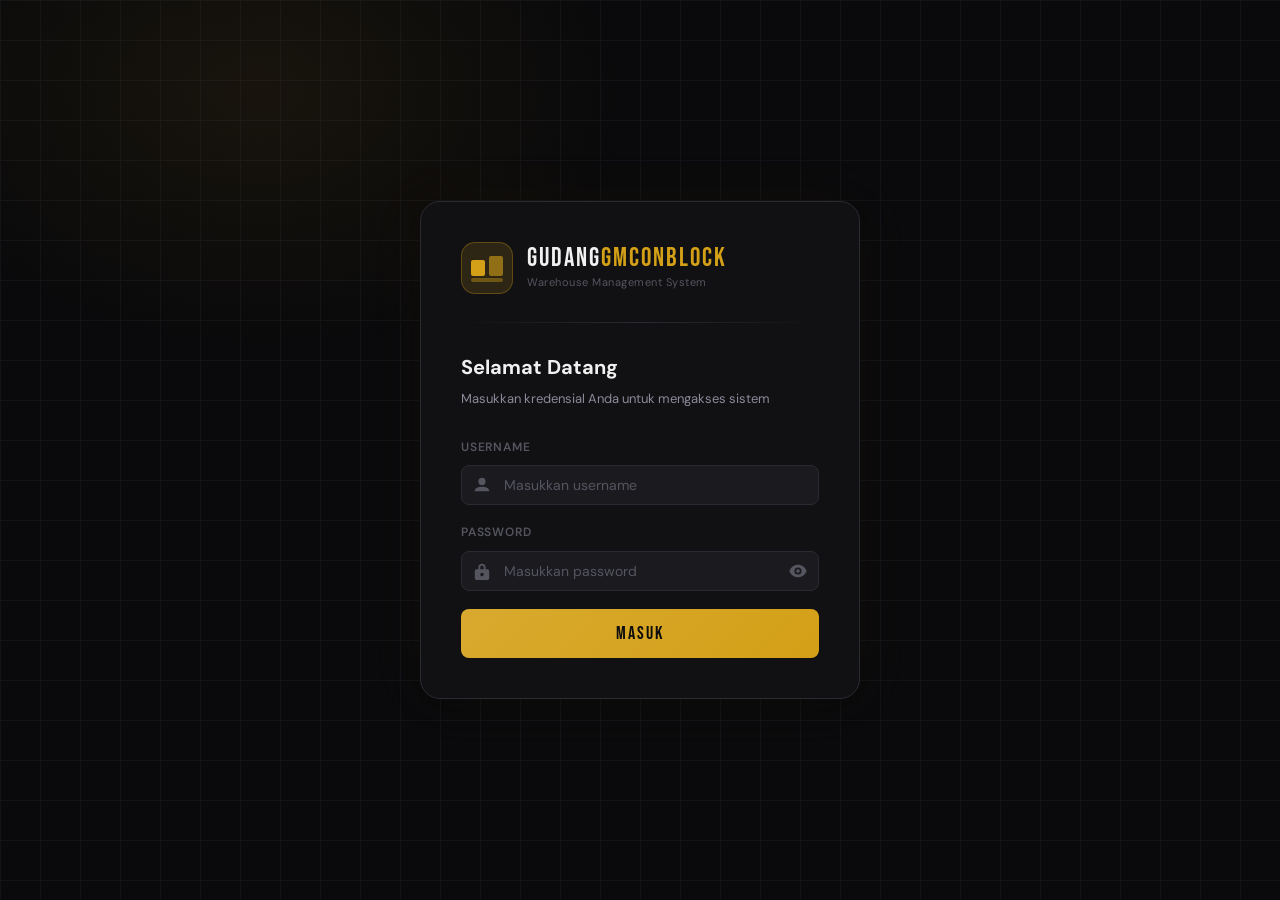
<file: index.html>
<!DOCTYPE html>
<html lang="id">
<head>
  <meta charset="UTF-8" />
  <meta http-equiv="refresh" content="0; url=login.html" />
  <title>GudangPro</title>
</head>
<body>
  <script>window.location.href = 'login.html';</script>
</body>
</html>
</file>
<file: css/style.css>
/* ============================================
   GUDANGPRO — WAREHOUSE MANAGEMENT SYSTEM
   CSS: Industrial Dark Theme with Gold Accents
   ============================================ */

/* === GOOGLE FONTS === */
@import url('https://fonts.googleapis.com/css2?family=Bebas+Neue&family=DM+Sans:wght@300;400;500;600;700&display=swap');

/* === CSS VARIABLES === */
:root {
  --bg-base: #0a0a0c;
  --bg-card: #111114;
  --bg-card2: #16161a;
  --bg-sidebar: #0d0d10;
  --bg-input: #1a1a1f;
  --bg-hover: #1e1e24;
  --border: #2a2a32;
  --border-light: #222228;

  --gold: #d4a017;
  --gold-bright: #f0b429;
  --gold-dim: #a07810;
  --gold-glow: rgba(212, 160, 23, 0.15);
  --gold-glow2: rgba(212, 160, 23, 0.08);

  --green: #22c55e;
  --green-dim: rgba(34, 197, 94, 0.12);
  --red: #ef4444;
  --red-dim: rgba(239, 68, 68, 0.12);
  --blue: #3b82f6;
  --orange: #f97316;

  --text-primary: #f0f0f0;
  --text-secondary: #8a8a9a;
  --text-muted: #555560;

  --sidebar-w: 260px;
  --topbar-h: 64px;
  --radius: 12px;
  --radius-sm: 8px;
  --shadow: 0 4px 24px rgba(0,0,0,0.4);
  --shadow-gold: 0 4px 20px rgba(212, 160, 23, 0.2);

  --font-display: 'Bebas Neue', sans-serif;
  --font-body: 'DM Sans', sans-serif;

  --transition: 0.2s ease;
  --transition-slow: 0.35s ease;
}

/* === RESET & BASE === */
*, *::before, *::after {
  box-sizing: border-box;
  margin: 0;
  padding: 0;
}

html { scroll-behavior: smooth; }

body {
  font-family: var(--font-body);
  background: var(--bg-base);
  color: var(--text-primary);
  font-size: 14px;
  line-height: 1.6;
  min-height: 100vh;
  -webkit-font-smoothing: antialiased;
  overflow-x: hidden;
}

a { text-decoration: none; color: inherit; }

button { cursor: pointer; border: none; background: none; font-family: inherit; }

input, select, textarea {
  font-family: var(--font-body);
  font-size: 14px;
  color: var(--text-primary);
  background: var(--bg-input);
  border: 1px solid var(--border);
  border-radius: var(--radius-sm);
  padding: 10px 14px;
  width: 100%;
  transition: border-color var(--transition), box-shadow var(--transition);
  outline: none;
}

input:focus, select:focus, textarea:focus {
  border-color: var(--gold);
  box-shadow: 0 0 0 3px var(--gold-glow2);
}

input::placeholder, textarea::placeholder {
  color: var(--text-muted);
}

select option {
  background: var(--bg-card);
  color: var(--text-primary);
}

textarea { resize: vertical; }

/* ============================================
   BACKGROUND EFFECTS
   ============================================ */
.bg-grid {
  position: fixed;
  inset: 0;
  background-image:
    linear-gradient(var(--border-light) 1px, transparent 1px),
    linear-gradient(90deg, var(--border-light) 1px, transparent 1px);
  background-size: 40px 40px;
  pointer-events: none;
  z-index: 0;
  opacity: 0.4;
}

.bg-glow {
  position: fixed;
  top: -20%;
  left: -10%;
  width: 60%;
  height: 60%;
  background: radial-gradient(ellipse, rgba(212,160,23,0.07) 0%, transparent 70%);
  pointer-events: none;
  z-index: 0;
}

/* ============================================
   LOGIN PAGE
   ============================================ */
.login-page {
  display: flex;
  align-items: center;
  justify-content: center;
  min-height: 100vh;
  padding: 20px;
}

.login-wrapper {
  position: relative;
  z-index: 1;
  width: 100%;
  max-width: 440px;
}

.login-card {
  background: var(--bg-card);
  border: 1px solid var(--border);
  border-radius: 20px;
  padding: 40px;
  box-shadow: var(--shadow), 0 0 60px rgba(212,160,23,0.06);
  animation: fadeInUp 0.5s ease;
}

@keyframes fadeInUp {
  from { opacity: 0; transform: translateY(24px); }
  to   { opacity: 1; transform: translateY(0); }
}

.login-brand {
  display: flex;
  align-items: center;
  gap: 14px;
  margin-bottom: 28px;
}

.brand-icon {
  width: 52px;
  height: 52px;
  background: var(--gold-glow);
  border: 1px solid rgba(212,160,23,0.3);
  border-radius: 14px;
  display: flex;
  align-items: center;
  justify-content: center;
  flex-shrink: 0;
}

.brand-text {
  display: flex;
  flex-direction: column;
}

.brand-name {
  font-family: var(--font-display);
  font-size: 26px;
  letter-spacing: 2px;
  color: var(--text-primary);
  line-height: 1;
}

.brand-name span {
  color: var(--gold);
}

.brand-sub {
  font-size: 11px;
  color: var(--text-muted);
  letter-spacing: 0.5px;
  margin-top: 2px;
}

.login-divider {
  height: 1px;
  background: linear-gradient(90deg, transparent, var(--border), transparent);
  margin-bottom: 28px;
}

.login-title {
  font-size: 20px;
  font-weight: 700;
  color: var(--text-primary);
  margin-bottom: 6px;
}

.login-desc {
  font-size: 13px;
  color: var(--text-secondary);
  margin-bottom: 28px;
}

.login-form .form-group {
  margin-bottom: 18px;
}

.login-form label {
  display: block;
  font-size: 12px;
  font-weight: 600;
  color: var(--text-secondary);
  letter-spacing: 0.8px;
  text-transform: uppercase;
  margin-bottom: 8px;
}

.input-wrap {
  position: relative;
  display: flex;
  align-items: center;
}

.input-wrap input {
  padding-left: 42px;
}

.input-icon {
  position: absolute;
  left: 12px;
  width: 18px;
  height: 18px;
  color: var(--text-muted);
  pointer-events: none;
  flex-shrink: 0;
}

.toggle-pw {
  position: absolute;
  right: 12px;
  color: var(--text-muted);
  display: flex;
  align-items: center;
  transition: color var(--transition);
}

.toggle-pw:hover { color: var(--gold); }
.toggle-pw svg { width: 18px; height: 18px; }

.login-error {
  background: var(--red-dim);
  border: 1px solid rgba(239,68,68,0.3);
  color: var(--red);
  padding: 10px 14px;
  border-radius: var(--radius-sm);
  font-size: 13px;
  margin-bottom: 16px;
  animation: shake 0.3s ease;
}

@keyframes shake {
  0%, 100% { transform: translateX(0); }
  25% { transform: translateX(-6px); }
  75% { transform: translateX(6px); }
}

.btn-login {
  width: 100%;
  padding: 14px;
  background: var(--gold);
  color: #000;
  font-family: var(--font-display);
  font-size: 18px;
  letter-spacing: 2px;
  border-radius: var(--radius-sm);
  transition: all var(--transition);
  display: flex;
  align-items: center;
  justify-content: center;
  gap: 8px;
  margin-top: 8px;
  position: relative;
  overflow: hidden;
}

.btn-login::before {
  content: '';
  position: absolute;
  inset: 0;
  background: linear-gradient(135deg, rgba(255,255,255,0.1), transparent);
}

.btn-login:hover {
  background: var(--gold-bright);
  transform: translateY(-1px);
  box-shadow: var(--shadow-gold);
}

.btn-login:active { transform: translateY(0); }

.btn-login:disabled {
  opacity: 0.7;
  cursor: not-allowed;
}

/* Loader dots */
.btn-loader {
  display: flex;
  gap: 5px;
  align-items: center;
}

.loader-dot {
  width: 6px;
  height: 6px;
  background: #000;
  border-radius: 50%;
  animation: dotBounce 0.6s infinite alternate;
}

.loader-dot:nth-child(2) { animation-delay: 0.2s; }
.loader-dot:nth-child(3) { animation-delay: 0.4s; }

@keyframes dotBounce {
  from { transform: translateY(0); }
  to   { transform: translateY(-5px); }
}

/* Hint section */
.login-hint {
  margin-top: 28px;
  padding-top: 20px;
  border-top: 1px solid var(--border);
}

.login-hint p {
  font-size: 11px;
  text-transform: uppercase;
  letter-spacing: 1px;
  color: var(--text-muted);
  margin-bottom: 10px;
}

.hint-grid {
  display: flex;
  flex-direction: column;
  gap: 6px;
}

.hint-item {
  display: flex;
  align-items: center;
  gap: 10px;
  font-size: 12px;
  color: var(--text-secondary);
}

.hint-role {
  padding: 2px 8px;
  border-radius: 4px;
  font-size: 10px;
  font-weight: 700;
  letter-spacing: 0.5px;
  white-space: nowrap;
}

.hint-role.admin  { background: rgba(212,160,23,0.15); color: var(--gold); }
.hint-role.masuk  { background: rgba(34,197,94,0.12); color: var(--green); }
.hint-role.keluar { background: rgba(239,68,68,0.12); color: var(--red); }

/* ============================================
   DASHBOARD LAYOUT
   ============================================ */
.dashboard-page {
  display: flex;
  min-height: 100vh;
}

/* SIDEBAR */
.sidebar {
  width: var(--sidebar-w);
  background: var(--bg-sidebar);
  border-right: 1px solid var(--border);
  display: flex;
  flex-direction: column;
  position: fixed;
  left: 0;
  top: 0;
  bottom: 0;
  z-index: 200;
  transition: transform var(--transition-slow);
  overflow-y: auto;
  overflow-x: hidden;
}

.sidebar-overlay {
  display: none;
  position: fixed;
  inset: 0;
  background: rgba(0,0,0,0.7);
  z-index: 199;
  backdrop-filter: blur(2px);
}

.sidebar-overlay.active { display: block; }

.sidebar-header {
  display: flex;
  align-items: center;
  justify-content: space-between;
  padding: 20px 20px 16px;
  border-bottom: 1px solid var(--border);
  flex-shrink: 0;
}

.sidebar-brand {
  display: flex;
  align-items: center;
  gap: 10px;
}

.brand-icon-sm {
  width: 36px;
  height: 36px;
  background: var(--gold-glow);
  border: 1px solid rgba(212,160,23,0.2);
  border-radius: 10px;
  display: flex;
  align-items: center;
  justify-content: center;
}

.sidebar-brand-name {
  font-family: var(--font-display);
  font-size: 20px;
  letter-spacing: 2px;
}

.sidebar-brand-name span { color: var(--gold); }

.sidebar-close {
  color: var(--text-muted);
  display: none;
  transition: color var(--transition);
  padding: 4px;
}

.sidebar-close:hover { color: var(--text-primary); }

.sidebar-user {
  display: flex;
  align-items: center;
  gap: 12px;
  padding: 16px 20px;
  border-bottom: 1px solid var(--border);
  flex-shrink: 0;
}

.user-avatar {
  width: 40px;
  height: 40px;
  background: var(--gold-glow);
  border: 2px solid var(--gold-dim);
  border-radius: 50%;
  display: flex;
  align-items: center;
  justify-content: center;
  font-family: var(--font-display);
  font-size: 18px;
  color: var(--gold);
  flex-shrink: 0;
}

.user-info {
  display: flex;
  flex-direction: column;
  min-width: 0;
}

.user-name {
  font-weight: 600;
  font-size: 14px;
  white-space: nowrap;
  overflow: hidden;
  text-overflow: ellipsis;
}

.user-role {
  font-size: 11px;
  color: var(--gold);
  font-weight: 500;
}

/* SIDEBAR NAV */
.sidebar-nav {
  padding: 16px 12px;
  flex: 1;
  display: flex;
  flex-direction: column;
  gap: 2px;
}

.nav-section-label {
  font-size: 10px;
  font-weight: 700;
  letter-spacing: 1.5px;
  color: var(--text-muted);
  padding: 12px 8px 6px;
}

.nav-item {
  display: flex;
  align-items: center;
  gap: 12px;
  padding: 10px 12px;
  border-radius: var(--radius-sm);
  color: var(--text-secondary);
  font-weight: 500;
  transition: all var(--transition);
  position: relative;
  white-space: nowrap;
}

.nav-item svg {
  width: 18px;
  height: 18px;
  flex-shrink: 0;
}

.nav-item:hover {
  background: var(--bg-hover);
  color: var(--text-primary);
}

.nav-item.active {
  background: var(--gold-glow);
  color: var(--gold);
  border: 1px solid rgba(212,160,23,0.2);
}

.nav-item.active::before {
  content: '';
  position: absolute;
  left: 0;
  top: 20%;
  bottom: 20%;
  width: 3px;
  background: var(--gold);
  border-radius: 0 3px 3px 0;
}

.nav-item-in:hover, .nav-item-in.active {
  background: var(--green-dim);
  color: var(--green);
  border-color: rgba(34,197,94,0.2);
}

.nav-item-in.active::before { background: var(--green); }

.nav-item-out:hover, .nav-item-out.active {
  background: var(--red-dim);
  color: var(--red);
  border-color: rgba(239,68,68,0.2);
}

.nav-item-out.active::before { background: var(--red); }

.sidebar-footer {
  padding: 16px 12px;
  border-top: 1px solid var(--border);
  flex-shrink: 0;
}

.btn-logout {
  width: 100%;
  display: flex;
  align-items: center;
  gap: 10px;
  padding: 10px 12px;
  border-radius: var(--radius-sm);
  color: var(--text-muted);
  font-size: 14px;
  font-weight: 500;
  transition: all var(--transition);
}

.btn-logout:hover {
  background: var(--red-dim);
  color: var(--red);
}

/* MAIN WRAP */
.main-wrap {
  margin-left: var(--sidebar-w);
  min-height: 100vh;
  display: flex;
  flex-direction: column;
  width: calc(100% - var(--sidebar-w));
}

/* TOPBAR */
.topbar {
  height: var(--topbar-h);
  background: var(--bg-card);
  border-bottom: 1px solid var(--border);
  display: flex;
  align-items: center;
  gap: 16px;
  padding: 0 24px;
  position: sticky;
  top: 0;
  z-index: 100;
  flex-shrink: 0;
}

.hamburger {
  display: none;
  flex-direction: column;
  justify-content: center;
  gap: 5px;
  width: 32px;
  height: 32px;
  flex-shrink: 0;
}

.hamburger span {
  display: block;
  height: 2px;
  background: var(--text-secondary);
  border-radius: 2px;
  transition: all var(--transition);
}

.hamburger:hover span { background: var(--gold); }

.topbar-title {
  font-family: var(--font-display);
  font-size: 22px;
  letter-spacing: 1px;
  flex: 1;
}

.topbar-actions {
  display: flex;
  align-items: center;
  gap: 16px;
  flex-shrink: 0;
}

.notif-bell {
  position: relative;
  color: var(--text-secondary);
  cursor: pointer;
  transition: color var(--transition);
  padding: 4px;
}

.notif-bell:hover { color: var(--gold); }

.notif-badge {
  position: absolute;
  top: 0;
  right: 0;
  width: 14px;
  height: 14px;
  background: var(--red);
  color: #fff;
  font-size: 9px;
  font-weight: 700;
  border-radius: 50%;
  display: flex;
  align-items: center;
  justify-content: center;
  animation: pulse 2s infinite;
}

@keyframes pulse {
  0%, 100% { box-shadow: 0 0 0 0 rgba(239,68,68,0.4); }
  50%       { box-shadow: 0 0 0 6px rgba(239,68,68,0); }
}

.topbar-user {
  display: flex;
  align-items: center;
  gap: 8px;
  font-size: 13px;
  font-weight: 500;
  color: var(--text-secondary);
}

.user-avatar-sm {
  width: 32px;
  height: 32px;
  background: var(--gold-glow);
  border: 1px solid var(--gold-dim);
  border-radius: 50%;
  display: flex;
  align-items: center;
  justify-content: center;
  font-family: var(--font-display);
  font-size: 15px;
  color: var(--gold);
}

/* CONTENT AREA */
.content-area {
  flex: 1;
  padding: 28px 28px 48px;
  overflow-x: hidden;
}

.page { display: none; animation: fadeIn 0.3s ease; }
.page.active { display: block; }

@keyframes fadeIn {
  from { opacity: 0; transform: translateY(8px); }
  to   { opacity: 1; transform: translateY(0); }
}

/* PAGE HEADER */
.page-header {
  display: flex;
  align-items: flex-start;
  justify-content: space-between;
  flex-wrap: wrap;
  gap: 12px;
  margin-bottom: 28px;
}

.page-header h1 {
  font-family: var(--font-display);
  font-size: 32px;
  letter-spacing: 1px;
  line-height: 1;
  display: flex;
  align-items: center;
  flex-wrap: wrap;
  gap: 10px;
}

.page-sub {
  font-family: var(--font-body);
  font-size: 13px;
  font-weight: 400;
  color: var(--text-muted);
  letter-spacing: 0;
}

.page-date {
  font-size: 12px;
  color: var(--text-muted);
  margin-top: 4px;
}

.page-actions {
  display: flex;
  gap: 8px;
  flex-wrap: wrap;
}

/* ============================================
   STAT GRID
   ============================================ */
.stat-grid {
  display: grid;
  grid-template-columns: repeat(auto-fit, minmax(200px, 1fr));
  gap: 16px;
  margin-bottom: 28px;
}

.stat-card {
  background: var(--bg-card);
  border: 1px solid var(--border);
  border-radius: var(--radius);
  padding: 20px;
  position: relative;
  overflow: hidden;
  transition: transform var(--transition), border-color var(--transition);
}

.stat-card::before {
  content: '';
  position: absolute;
  top: 0;
  left: 0;
  right: 0;
  height: 2px;
  background: var(--gold);
}

.stat-card:hover {
  transform: translateY(-2px);
  border-color: rgba(212,160,23,0.3);
}

.stat-card.green::before { background: var(--green); }
.stat-card.red::before   { background: var(--red); }
.stat-card.blue::before  { background: var(--blue); }

.stat-label {
  font-size: 11px;
  font-weight: 700;
  letter-spacing: 1px;
  color: var(--text-muted);
  text-transform: uppercase;
  margin-bottom: 10px;
}

.stat-value {
  font-family: var(--font-display);
  font-size: 36px;
  color: var(--text-primary);
  line-height: 1;
  margin-bottom: 6px;
}

.stat-value span {
  font-family: var(--font-body);
  font-size: 14px;
  color: var(--text-muted);
  font-weight: 400;
}

.stat-sub {
  font-size: 12px;
  color: var(--text-muted);
}

.stat-icon {
  position: absolute;
  right: 16px;
  top: 50%;
  transform: translateY(-50%);
  opacity: 0.06;
  font-size: 72px;
  line-height: 1;
}

/* ============================================
   ALERT SECTION
   ============================================ */
.alert-section { margin-bottom: 24px; }

.alert-card {
  background: rgba(239,68,68,0.08);
  border: 1px solid rgba(239,68,68,0.25);
  border-radius: var(--radius);
  padding: 16px 20px;
  display: flex;
  gap: 14px;
  align-items: flex-start;
}

.alert-icon { font-size: 24px; flex-shrink: 0; }

.alert-content strong {
  display: block;
  font-size: 14px;
  color: var(--red);
  margin-bottom: 6px;
}

.alert-item {
  font-size: 12px;
  color: var(--text-secondary);
  padding: 2px 0;
}

/* ============================================
   SECTION HEADER & EXPORT BUTTON
   ============================================ */
.section-header {
  display: flex;
  align-items: center;
  justify-content: space-between;
  margin-bottom: 16px;
  flex-wrap: wrap;
  gap: 10px;
}

.section-header h2 {
  font-family: var(--font-display);
  font-size: 22px;
  letter-spacing: 0.5px;
}

.btn-export {
  display: flex;
  align-items: center;
  gap: 6px;
  padding: 8px 16px;
  background: var(--bg-card2);
  border: 1px solid var(--border);
  border-radius: var(--radius-sm);
  color: var(--text-secondary);
  font-size: 13px;
  font-weight: 500;
  transition: all var(--transition);
}

.btn-export:hover {
  background: rgba(34,197,94,0.1);
  border-color: rgba(34,197,94,0.3);
  color: var(--green);
}

/* ============================================
   MATERIAL CARDS (Dashboard)
   ============================================ */
.material-cards {
  display: grid;
  grid-template-columns: repeat(auto-fill, minmax(220px, 1fr));
  gap: 14px;
}

.mat-card {
  background: var(--bg-card);
  border: 1px solid var(--border);
  border-radius: var(--radius);
  padding: 18px;
  position: relative;
  overflow: hidden;
  transition: transform var(--transition), border-color var(--transition);
}

.mat-card:hover {
  transform: translateY(-2px);
  border-color: rgba(212,160,23,0.25);
}

.mat-card.low-stock {
  border-color: rgba(239,68,68,0.3);
}

.mat-card.low-stock::after {
  content: '⚠ LOW';
  position: absolute;
  top: 10px;
  right: 10px;
  background: var(--red-dim);
  color: var(--red);
  font-size: 9px;
  font-weight: 700;
  letter-spacing: 0.5px;
  padding: 2px 6px;
  border-radius: 4px;
  border: 1px solid rgba(239,68,68,0.3);
}

.mat-card-cat {
  font-size: 10px;
  font-weight: 700;
  letter-spacing: 1px;
  color: var(--gold-dim);
  text-transform: uppercase;
  margin-bottom: 8px;
}

.mat-card-name {
  font-size: 15px;
  font-weight: 600;
  color: var(--text-primary);
  margin-bottom: 12px;
  line-height: 1.3;
}

.mat-card-stock {
  font-family: var(--font-display);
  font-size: 32px;
  color: var(--gold);
  line-height: 1;
}

.mat-card-satuan {
  font-size: 12px;
  color: var(--text-muted);
  margin-top: 2px;
}

/* ============================================
   FILTER BAR
   ============================================ */
.filter-bar {
  display: flex;
  gap: 12px;
  margin-bottom: 16px;
  flex-wrap: wrap;
}

.search-wrap {
  position: relative;
  flex: 1;
  min-width: 180px;
}

.search-icon {
  position: absolute;
  left: 12px;
  top: 50%;
  transform: translateY(-50%);
  width: 16px;
  height: 16px;
  color: var(--text-muted);
  pointer-events: none;
}

.search-wrap input {
  padding-left: 38px;
}

.filter-select {
  width: auto;
  min-width: 160px;
  padding: 10px 14px;
  cursor: pointer;
}

/* ============================================
   TABLE CARD
   ============================================ */
.table-card {
  background: var(--bg-card);
  border: 1px solid var(--border);
  border-radius: var(--radius);
  overflow: hidden;
}

.table-scroll {
  overflow-x: auto;
  -webkit-overflow-scrolling: touch;
}

.data-table {
  width: 100%;
  border-collapse: collapse;
  min-width: 600px;
}

.data-table thead {
  background: var(--bg-card2);
  border-bottom: 1px solid var(--border);
}

.data-table th {
  padding: 12px 16px;
  text-align: left;
  font-size: 11px;
  font-weight: 700;
  letter-spacing: 1px;
  text-transform: uppercase;
  color: var(--text-muted);
  white-space: nowrap;
}

.data-table td {
  padding: 12px 16px;
  border-bottom: 1px solid var(--border-light);
  color: var(--text-secondary);
  font-size: 13px;
  vertical-align: middle;
}

.data-table tr:last-child td { border-bottom: none; }

.data-table tbody tr {
  transition: background var(--transition);
}

.data-table tbody tr:hover {
  background: var(--bg-hover);
}

.col-actions { text-align: center; }

/* Stock badge */
.stock-value {
  font-family: var(--font-display);
  font-size: 18px;
  color: var(--text-primary);
}

.badge {
  display: inline-flex;
  align-items: center;
  padding: 3px 10px;
  border-radius: 20px;
  font-size: 11px;
  font-weight: 700;
  letter-spacing: 0.5px;
}

.badge-ok     { background: var(--green-dim); color: var(--green); border: 1px solid rgba(34,197,94,0.2); }
.badge-low    { background: var(--red-dim);   color: var(--red);   border: 1px solid rgba(239,68,68,0.2); }
.badge-in     { background: var(--green-dim); color: var(--green); border: 1px solid rgba(34,197,94,0.2); }
.badge-out    { background: var(--red-dim);   color: var(--red);   border: 1px solid rgba(239,68,68,0.2); }

/* Action buttons in table */
.table-actions {
  display: flex;
  gap: 6px;
  justify-content: center;
  flex-wrap: wrap;
}

.btn-table-in, .btn-table-out, .btn-table-edit, .btn-table-del {
  padding: 5px 10px;
  border-radius: 6px;
  font-size: 12px;
  font-weight: 600;
  display: flex;
  align-items: center;
  gap: 4px;
  transition: all var(--transition);
  white-space: nowrap;
}

.btn-table-in {
  background: var(--green-dim);
  color: var(--green);
  border: 1px solid rgba(34,197,94,0.2);
}
.btn-table-in:hover { background: rgba(34,197,94,0.2); }

.btn-table-out {
  background: var(--red-dim);
  color: var(--red);
  border: 1px solid rgba(239,68,68,0.2);
}
.btn-table-out:hover { background: rgba(239,68,68,0.2); }

.btn-table-edit {
  background: rgba(59,130,246,0.1);
  color: var(--blue);
  border: 1px solid rgba(59,130,246,0.2);
}
.btn-table-edit:hover { background: rgba(59,130,246,0.2); }

.btn-table-del {
  background: var(--red-dim);
  color: var(--red);
  border: 1px solid rgba(239,68,68,0.2);
}
.btn-table-del:hover { background: rgba(239,68,68,0.2); }

.table-empty {
  display: flex;
  flex-direction: column;
  align-items: center;
  gap: 12px;
  padding: 48px 20px;
  color: var(--text-muted);
  font-size: 13px;
}

/* ============================================
   FORM CARD (Tambah / Kurangi)
   ============================================ */
.form-card {
  background: var(--bg-card);
  border: 1px solid var(--border);
  border-radius: var(--radius);
  overflow: hidden;
  margin-bottom: 20px;
  max-width: 640px;
}

.form-card-header {
  display: flex;
  align-items: center;
  gap: 12px;
  padding: 18px 24px;
  background: var(--bg-card2);
  border-bottom: 1px solid var(--border);
  font-weight: 600;
  font-size: 15px;
}

.form-card-icon {
  width: 34px;
  height: 34px;
  border-radius: 8px;
  display: flex;
  align-items: center;
  justify-content: center;
}

.form-card-icon.in  { background: var(--green-dim); color: var(--green); }
.form-card-icon.out { background: var(--red-dim);   color: var(--red); }

.trans-form {
  padding: 24px;
  display: flex;
  flex-direction: column;
  gap: 16px;
}

.form-row {
  display: grid;
  grid-template-columns: 1fr 1fr;
  gap: 16px;
}

.form-group label {
  display: block;
  font-size: 12px;
  font-weight: 600;
  color: var(--text-muted);
  letter-spacing: 0.8px;
  text-transform: uppercase;
  margin-bottom: 8px;
}

.form-actions {
  display: flex;
  gap: 12px;
  justify-content: flex-end;
  padding-top: 8px;
}

/* Buttons */
.btn-primary, .btn-secondary, .btn-danger, .btn-danger-sm {
  display: inline-flex;
  align-items: center;
  gap: 6px;
  padding: 10px 20px;
  border-radius: var(--radius-sm);
  font-size: 13px;
  font-weight: 600;
  transition: all var(--transition);
  white-space: nowrap;
}

.btn-primary {
  background: var(--gold);
  color: #000;
}
.btn-primary:hover { background: var(--gold-bright); transform: translateY(-1px); }
.btn-primary.in  { background: var(--green); color: #000; }
.btn-primary.in:hover  { background: #16a34a; }
.btn-primary.out { background: var(--red); color: #fff; }
.btn-primary.out:hover { background: #dc2626; }

.btn-secondary {
  background: var(--bg-input);
  color: var(--text-secondary);
  border: 1px solid var(--border);
}
.btn-secondary:hover { background: var(--bg-hover); color: var(--text-primary); }

.btn-danger {
  background: var(--red);
  color: #fff;
}
.btn-danger:hover { background: #dc2626; }

.btn-danger-sm {
  background: var(--red-dim);
  color: var(--red);
  border: 1px solid rgba(239,68,68,0.2);
  padding: 8px 14px;
  font-size: 12px;
}
.btn-danger-sm:hover { background: rgba(239,68,68,0.2); }

/* INFO CARD */
.info-card {
  background: var(--bg-card);
  border: 1px solid var(--border);
  border-left: 3px solid var(--gold);
  border-radius: var(--radius);
  padding: 20px 24px;
  max-width: 640px;
}

.info-card.danger { border-left-color: var(--red); }

.info-card h3 {
  font-size: 14px;
  font-weight: 700;
  color: var(--text-secondary);
  margin-bottom: 10px;
  text-transform: uppercase;
  letter-spacing: 0.5px;
}

.info-card ul {
  list-style: none;
  display: flex;
  flex-direction: column;
  gap: 6px;
}

.info-card ul li {
  font-size: 13px;
  color: var(--text-muted);
  padding-left: 16px;
  position: relative;
}

.info-card ul li::before {
  content: '›';
  position: absolute;
  left: 0;
  color: var(--gold);
}

.info-card.danger ul li::before { color: var(--red); }

/* ============================================
   MODALS
   ============================================ */
.modal-overlay {
  display: none;
  position: fixed;
  inset: 0;
  background: rgba(0,0,0,0.8);
  backdrop-filter: blur(4px);
  z-index: 500;
  align-items: center;
  justify-content: center;
  padding: 20px;
  animation: fadeIn 0.2s ease;
}

.modal-overlay.active {
  display: flex;
}

.modal {
  background: var(--bg-card);
  border: 1px solid var(--border);
  border-radius: 16px;
  width: 100%;
  max-width: 480px;
  max-height: 90vh;
  overflow-y: auto;
  animation: slideUp 0.25s ease;
  box-shadow: 0 24px 64px rgba(0,0,0,0.6);
}

.modal-sm { max-width: 380px; }

@keyframes slideUp {
  from { transform: translateY(20px); opacity: 0; }
  to   { transform: translateY(0); opacity: 1; }
}

.modal-header {
  display: flex;
  align-items: center;
  justify-content: space-between;
  padding: 20px 24px;
  border-bottom: 1px solid var(--border);
}

.modal-header h3 {
  font-size: 16px;
  font-weight: 700;
  color: var(--text-primary);
}

.modal-close {
  color: var(--text-muted);
  font-size: 18px;
  padding: 4px;
  transition: color var(--transition);
  line-height: 1;
}
.modal-close:hover { color: var(--red); }

.modal-form { padding: 24px; display: flex; flex-direction: column; gap: 16px; }
.modal-body { padding: 20px 24px; color: var(--text-secondary); font-size: 14px; }

.modal-actions {
  display: flex;
  gap: 10px;
  justify-content: flex-end;
  padding: 16px 24px;
  border-top: 1px solid var(--border);
}

/* ============================================
   TOAST NOTIFICATIONS
   ============================================ */
.toast-container {
  position: fixed;
  bottom: 24px;
  right: 24px;
  z-index: 9999;
  display: flex;
  flex-direction: column;
  gap: 10px;
  pointer-events: none;
}

.toast {
  background: var(--bg-card2);
  border: 1px solid var(--border);
  border-radius: var(--radius-sm);
  padding: 14px 18px;
  min-width: 280px;
  max-width: 360px;
  display: flex;
  align-items: center;
  gap: 12px;
  box-shadow: 0 8px 32px rgba(0,0,0,0.5);
  pointer-events: all;
  animation: toastIn 0.3s ease;
}

.toast.removing { animation: toastOut 0.3s ease forwards; }

@keyframes toastIn {
  from { transform: translateX(100%); opacity: 0; }
  to   { transform: translateX(0); opacity: 1; }
}

@keyframes toastOut {
  from { transform: translateX(0); opacity: 1; }
  to   { transform: translateX(100%); opacity: 0; }
}

.toast-icon {
  width: 28px;
  height: 28px;
  border-radius: 50%;
  display: flex;
  align-items: center;
  justify-content: center;
  font-size: 14px;
  flex-shrink: 0;
}

.toast.success .toast-icon { background: var(--green-dim); color: var(--green); }
.toast.error   .toast-icon { background: var(--red-dim);   color: var(--red); }
.toast.warning .toast-icon { background: rgba(249,115,22,0.12); color: var(--orange); }
.toast.info    .toast-icon { background: rgba(59,130,246,0.1);  color: var(--blue); }

.toast.success { border-left: 3px solid var(--green); }
.toast.error   { border-left: 3px solid var(--red); }
.toast.warning { border-left: 3px solid var(--orange); }
.toast.info    { border-left: 3px solid var(--blue); }

.toast-msg {
  flex: 1;
  font-size: 13px;
  color: var(--text-secondary);
  line-height: 1.4;
}

.toast-close {
  color: var(--text-muted);
  font-size: 16px;
  line-height: 1;
  flex-shrink: 0;
  pointer-events: all;
}
.toast-close:hover { color: var(--text-primary); }

/* ============================================
   SCROLLBAR
   ============================================ */
::-webkit-scrollbar { width: 6px; height: 6px; }
::-webkit-scrollbar-track { background: var(--bg-base); }
::-webkit-scrollbar-thumb { background: var(--border); border-radius: 3px; }
::-webkit-scrollbar-thumb:hover { background: var(--gold-dim); }

/* ============================================
   RESPONSIVE — TABLET (≤ 1024px)
   ============================================ */
@media (max-width: 1024px) {
  .stat-grid { grid-template-columns: repeat(2, 1fr); }
  .material-cards { grid-template-columns: repeat(auto-fill, minmax(180px, 1fr)); }
}

/* ============================================
   RESPONSIVE — MOBILE (≤ 768px)
   ============================================ */
@media (max-width: 768px) {
  /* Sidebar hidden by default on mobile */
  .sidebar {
    transform: translateX(-100%);
  }

  .sidebar.open {
    transform: translateX(0);
  }

  .sidebar-close { display: flex; }

  /* Main takes full width */
  .main-wrap {
    margin-left: 0;
    width: 100%;
  }

  .hamburger { display: flex; }

  /* Topbar */
  .topbar { padding: 0 16px; gap: 12px; }
  .topbar-user span { display: none; }

  /* Content */
  .content-area { padding: 20px 16px 40px; }

  /* Page header */
  .page-header h1 { font-size: 24px; }
  .page-actions { width: 100%; justify-content: flex-end; }

  /* Stat grid */
  .stat-grid { grid-template-columns: repeat(2, 1fr); gap: 10px; }
  .stat-value { font-size: 28px; }

  /* Form row */
  .form-row { grid-template-columns: 1fr; }

  /* Form card */
  .form-card { max-width: 100%; }
  .trans-form { padding: 16px; }

  /* Info card */
  .info-card { max-width: 100%; }

  /* Filter bar */
  .filter-bar { gap: 8px; }
  .filter-select { flex: 1; min-width: 120px; }

  /* Material cards */
  .material-cards { grid-template-columns: repeat(2, 1fr); gap: 10px; }
  .mat-card { padding: 14px; }
  .mat-card-stock { font-size: 26px; }

  /* Table actions wrap */
  .table-actions { flex-wrap: wrap; gap: 4px; }

  /* Toast */
  .toast-container { bottom: 16px; right: 16px; left: 16px; }
  .toast { min-width: unset; }

  /* Modal */
  .modal { border-radius: 12px; }
  .modal-form { padding: 16px; }

  /* Section header */
  .section-header { flex-direction: column; align-items: flex-start; }

  /* Page actions */
  .page-header { flex-direction: column; }
}

/* ============================================
   RESPONSIVE — SMALL MOBILE (≤ 480px)
   ============================================ */
@media (max-width: 480px) {
  .stat-grid { grid-template-columns: 1fr 1fr; gap: 8px; }
  .stat-card { padding: 14px; }
  .stat-value { font-size: 24px; }
  .stat-label { font-size: 10px; }

  .material-cards { grid-template-columns: 1fr 1fr; gap: 8px; }

  .login-card { padding: 28px 20px; }
  .login-card { border-radius: 14px; }

  .form-actions { flex-direction: column-reverse; }
  .form-actions button { width: 100%; justify-content: center; }

  .btn-export { font-size: 12px; padding: 7px 12px; }
  .btn-danger-sm { font-size: 11px; padding: 7px 10px; }

  .data-table th, .data-table td { padding: 10px 12px; }

  .modal { margin: 10px; }
  .modal-actions { flex-direction: column-reverse; gap: 8px; }
  .modal-actions button { width: 100%; justify-content: center; }
}

/* ============================================
   UTILITY CLASSES
   ============================================ */
.hidden { display: none !important; }
.text-gold { color: var(--gold); }
.text-green { color: var(--green); }
.text-red { color: var(--red); }
.text-muted { color: var(--text-muted); }
.fw-600 { font-weight: 600; }
.admin-only { display: none; }

/* Loading shimmer */
.shimmer {
  background: linear-gradient(90deg, var(--bg-card) 25%, var(--bg-card2) 50%, var(--bg-card) 75%);
  background-size: 200% 100%;
  animation: shimmer 1.5s infinite;
  border-radius: 4px;
  height: 14px;
}

@keyframes shimmer {
  0% { background-position: 200% 0; }
  100% { background-position: -200% 0; }
}
</file>
